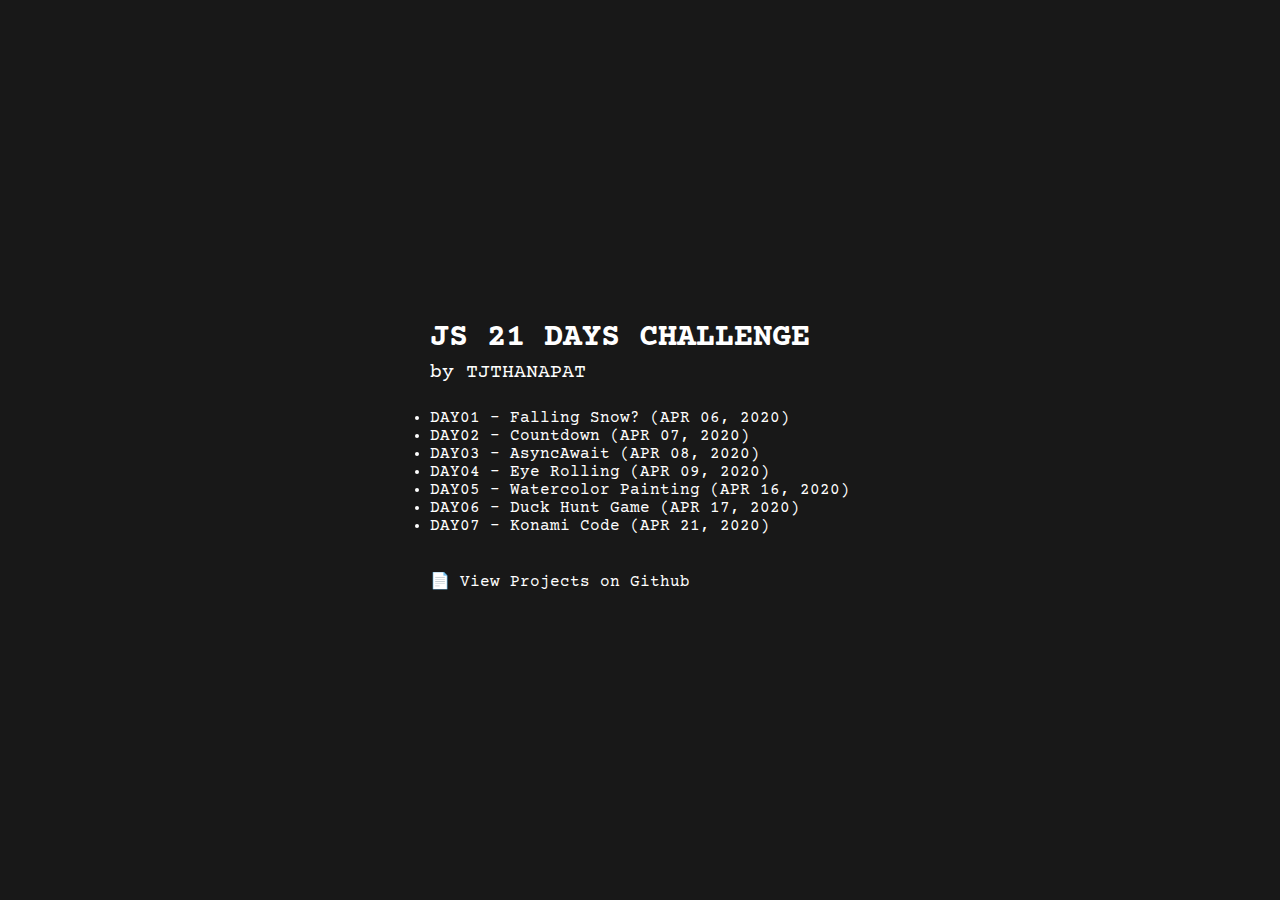
<file: index.html>
<!DOCTYPE html>
<html lang="en">
<head>
    <meta charset="UTF-8">
    <meta name="viewport" content="width=device-width, initial-scale=1.0">
    <title>JS21Challenge</title>
    <link rel="stylesheet" href="style.css">
</head>
<body>
    <div class="wrapper">
        <h1>JS 21 DAYS CHALLENGE</h1>
        <p>by TJTHANAPAT</p>
        
        <li><a href="./Day01_FallingSnow/fallingSnow.html">DAY01 - Falling Snow? (APR 06, 2020)</a></li>
        <li><a href="./Day02_Countdown/countdown.html">DAY02 - Countdown (APR 07, 2020)</a></li>
        <li><a href="./Day03_AsyncAwait/asyncAwaitIndex.html">DAY03 - AsyncAwait (APR 08, 2020)</a></li>
        <li><a href="./Day04_EyeRolling/eyeRolling.html">DAY04 - Eye Rolling (APR 09, 2020)</a></li>
        <li><a href="./Day05_WatercolorPainting/watercolorPainting.html">DAY05 - Watercolor Painting (APR 16, 2020)</a></li>
        <li><a href="./Day06_DuckHunt/duckHunt.html">DAY06 - Duck Hunt Game (APR 17, 2020)</a></li>
        <li><a href="./Day07_KonamiCode/konami.html">DAY07 - Konami Code (APR 21, 2020)</a></li>


        <br><br>
        <a href="https://github.com/TJTHANAPAT/JS21Challenge">📄 View Projects on Github</a>
    </div>
    
</body>
</html>
</file>
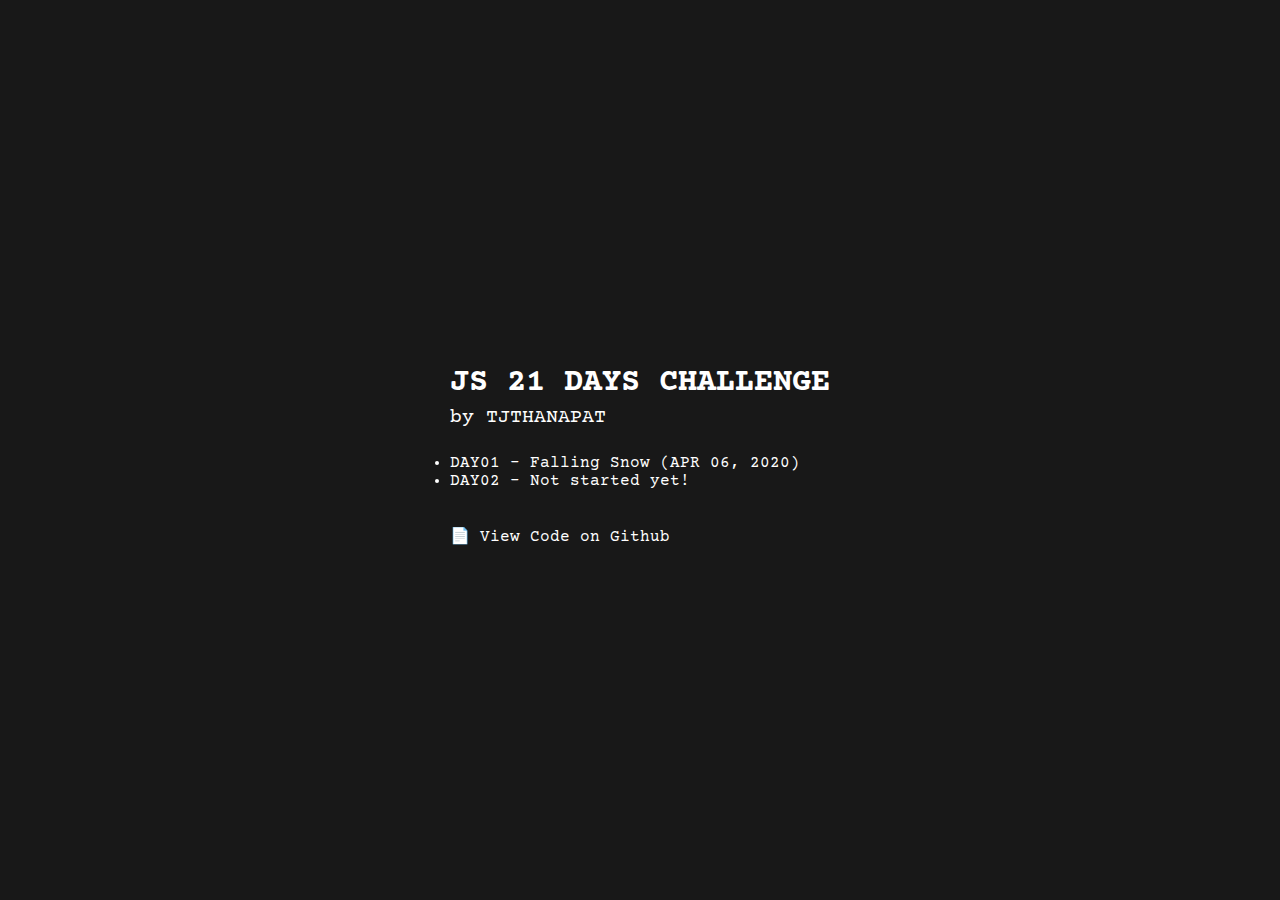
<file: docs/index.html>
<!DOCTYPE html>
<html lang="en">
<head>
    <meta charset="UTF-8">
    <meta name="viewport" content="width=device-width, initial-scale=1.0">
    <title>JS21Challenge</title>
    <link rel="stylesheet" href="style.css">
</head>
<body>
    <div class="wrapper">
        <h1>JS 21 DAYS CHALLENGE</h1>
        <p>by TJTHANAPAT</p>
        
        <li><a href="../Day01_FallingSnow/fallingSnow.html" title="APR 06, 2020">DAY01 - Falling Snow (APR 06, 2020)</a></li>
        <li><a href="#">DAY02 - Not started yet!</a></li>
        
        <br><br>
        <a href="https://github.com/TJTHANAPAT/JS21Challenge">📄 View Code on Github</a>
    </div>
    
</body>
</html>
</file>
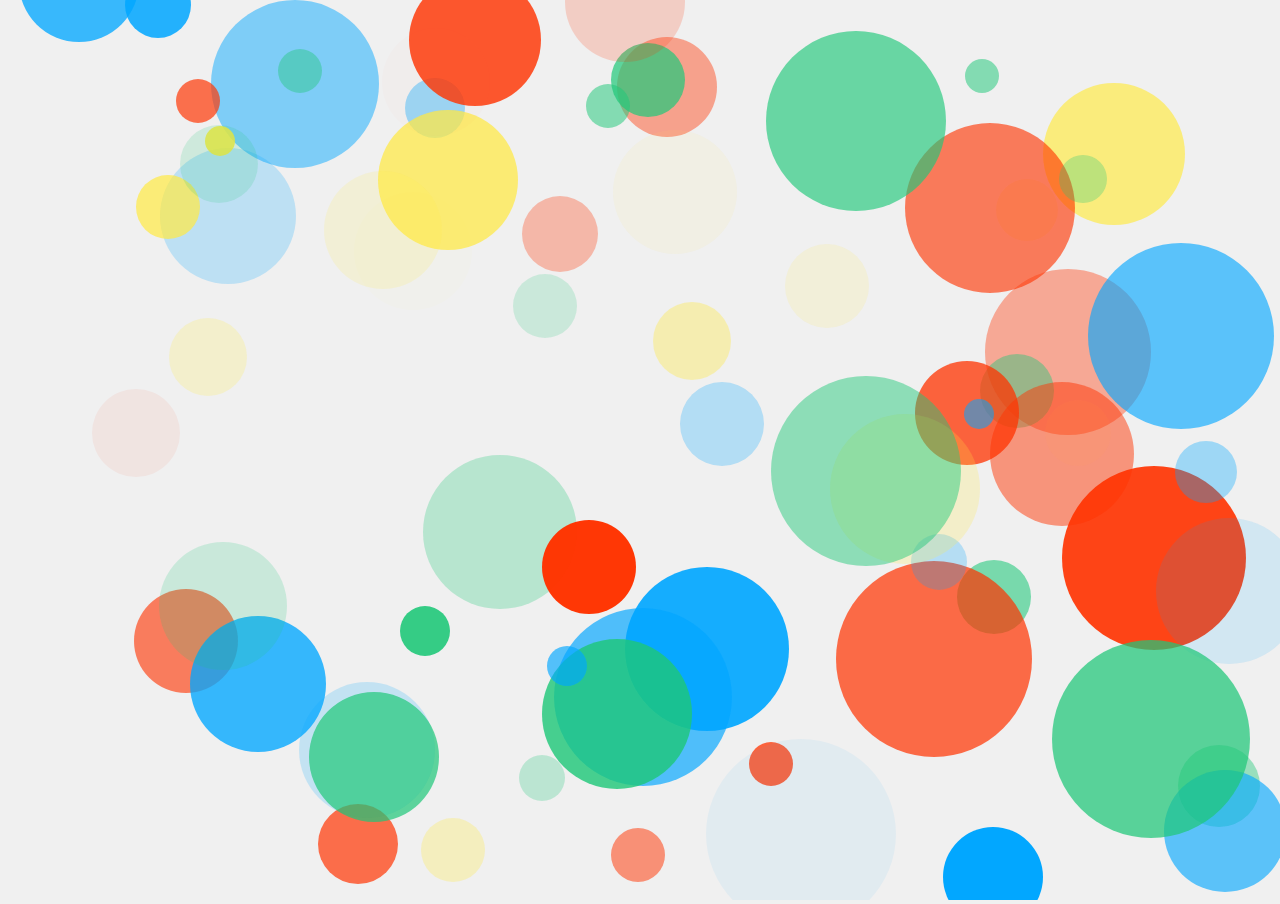
<file: Day01_FallingSnow/fallingSnow.html>
<!DOCTYPE html>
<html lang="en">
<head>
    <meta charset="UTF-8">
    <meta name="viewport" content="width=device-width, initial-scale=1.0">
    <title>JS21 Day01</title>
    <link rel="stylesheet" href="fallingSnowStyle.css">
</head>
<body>
    <canvas id="falling-snow-canvas"></canvas>
    <script src="./fallingSnow.js"></script>
</body>
</html>
</file>
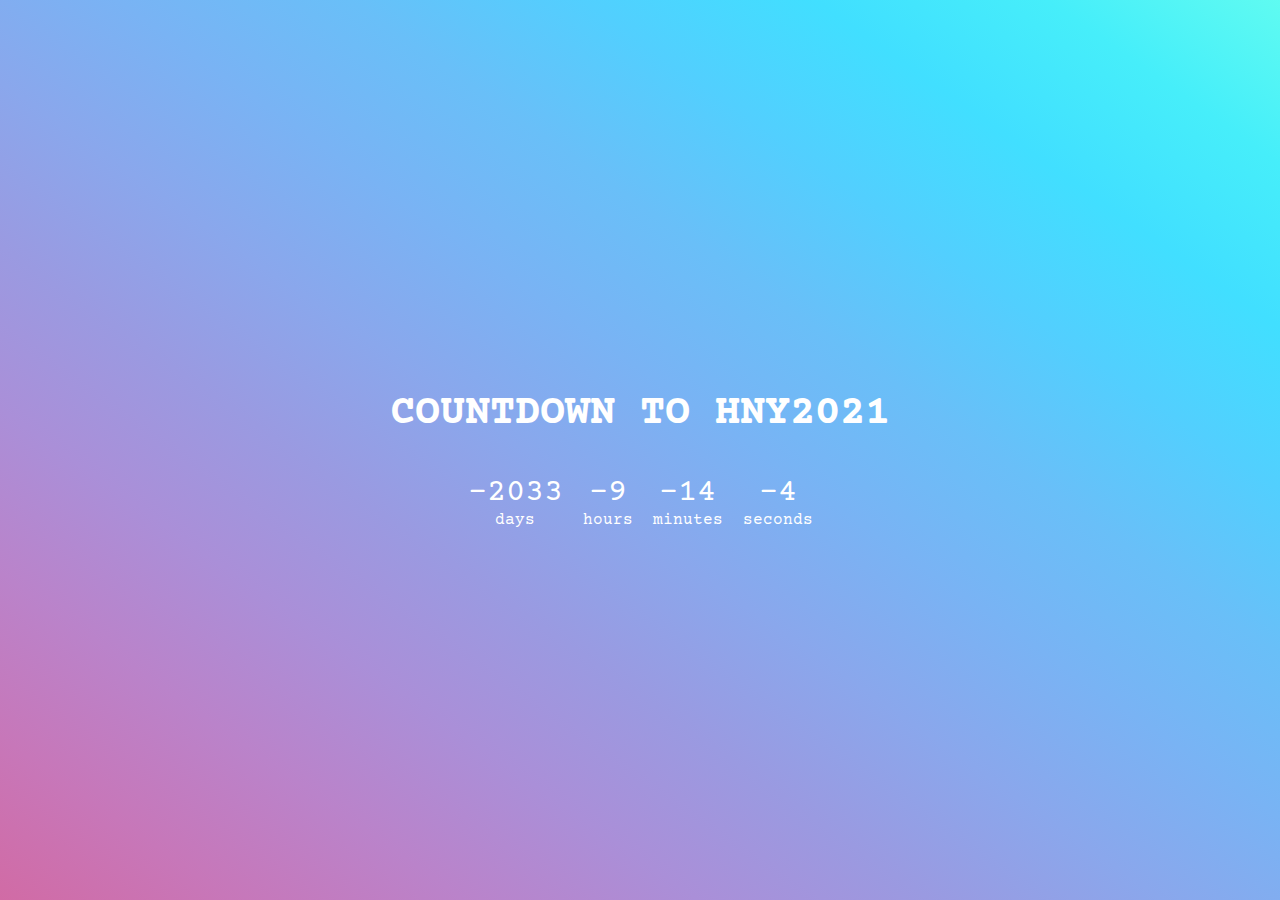
<file: Day02_Countdown/countdown.html>
<!DOCTYPE html>
<html lang="en">
<head>
    <meta charset="UTF-8">
    <meta name="viewport" content="width=device-width, initial-scale=1.0">
    <title>JS21 Day02 - Countdown</title>
    <link rel="stylesheet" href="countdownStyle.css">
</head>
<body>
    <h1>COUNTDOWN TO HNY2021</h1>
    <div class="countdown">
        <div>
            <span class="number" id="days"></span>
            <span class="unit">days</span>
        </div>
        <div>
            <span class="number" id="hours"></span>
            <span class="unit">hours</span>
        </div>
        <div>
            <span class="number" id="minutes"></span>
            <span class="unit">minutes</span>
        </div>
        <div>
            <span class="number" id="seconds"></span>
            <span class="unit">seconds</span>
        </div>
    </div>
    <script src="./countdown.js"></script>
</body>
</html>
</file>
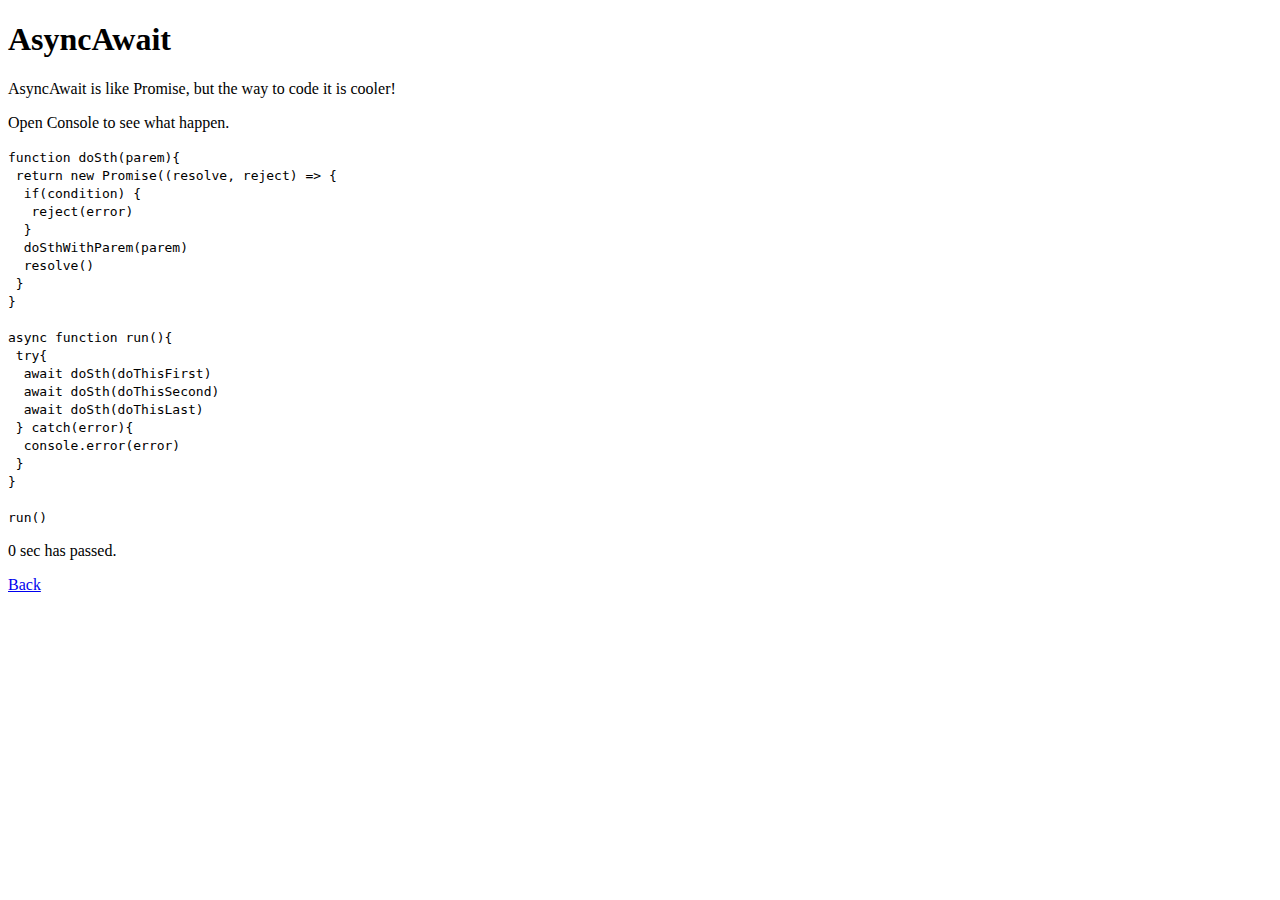
<file: Day03_AsyncAwait/asyncAwait.html>
<!DOCTYPE html>
<html lang="en">
<head>
    <meta charset="UTF-8">
    <meta name="viewport" content="width=device-width, initial-scale=1.0">
    <title>JS21 Day03 - AsyncAwait</title>
</head>
<body>
    <h1>AsyncAwait</h1>
    <p>AsyncAwait is like Promise, but the way to code it is cooler!</p>
    <p>Open Console to see what happen.</p>
    <code>
        function doSth(parem){<br>
            &emsp;return new Promise((resolve, reject) => {<br>
                &emsp;&emsp;if(condition) {<br>
                    &emsp;&emsp;&emsp;reject(error)<br>
                &emsp;&emsp;}<br>
                &emsp;&emsp;doSthWithParem(parem)<br>
                &emsp;&emsp;resolve()<br>
            &emsp;}<br>
        }<br><br>
        async function run(){<br>
            &emsp;try{<br>
                &emsp;&emsp;await doSth(doThisFirst)<br>
                &emsp;&emsp;await doSth(doThisSecond)<br>
                &emsp;&emsp;await doSth(doThisLast)<br>
            &emsp;} catch(error){<br>
                &emsp;&emsp;console.error(error)<br>
            &emsp;}<br>
        }<br><br>
        run()
    </code>
    <p><span id='stopwatch'></span> sec has passed.</p>
    <a href="javascript:history.back()">Back</a>
    <script src="asyncAwait.js"></script>
</body>
</html>
</file>
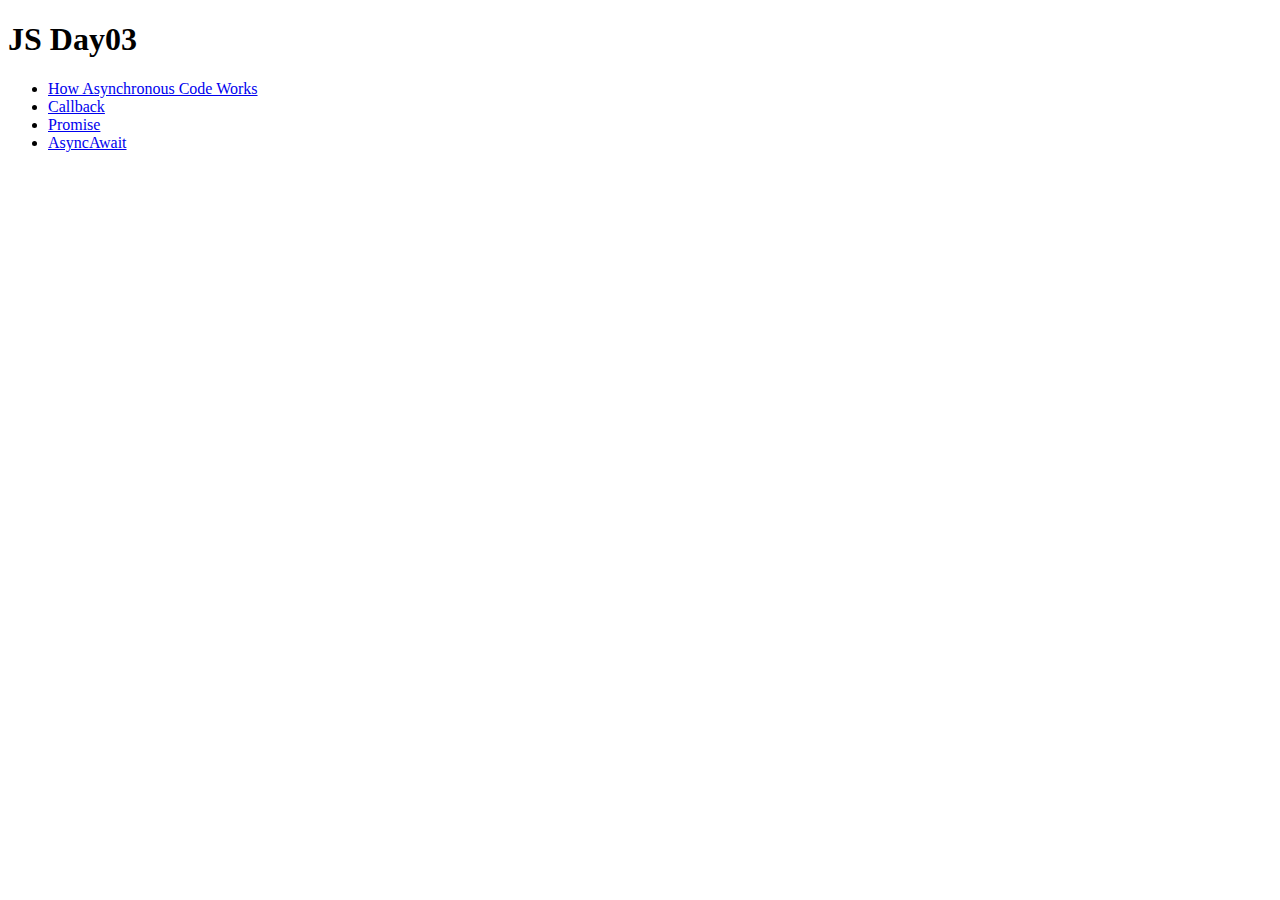
<file: Day03_AsyncAwait/asyncAwaitIndex.html>
<!DOCTYPE html>
<html lang="en">
<head>
    <meta charset="UTF-8">
    <meta name="viewport" content="width=device-width, initial-scale=1.0">
    <title>JS21 Day03 - AsyncAwait</title>
</head>
<body>
    <h1>JS Day03</h1>
    <ul>
        <li><a href="asynchronousCode.html">How Asynchronous Code Works</a></li>
        <li><a href="callback.html">Callback</a></li>
        <li><a href="promise.html">Promise</a></li>
        <li><a href="asyncAwait.html">AsyncAwait</a></li>
    </ul>
</body>
</html>
</file>
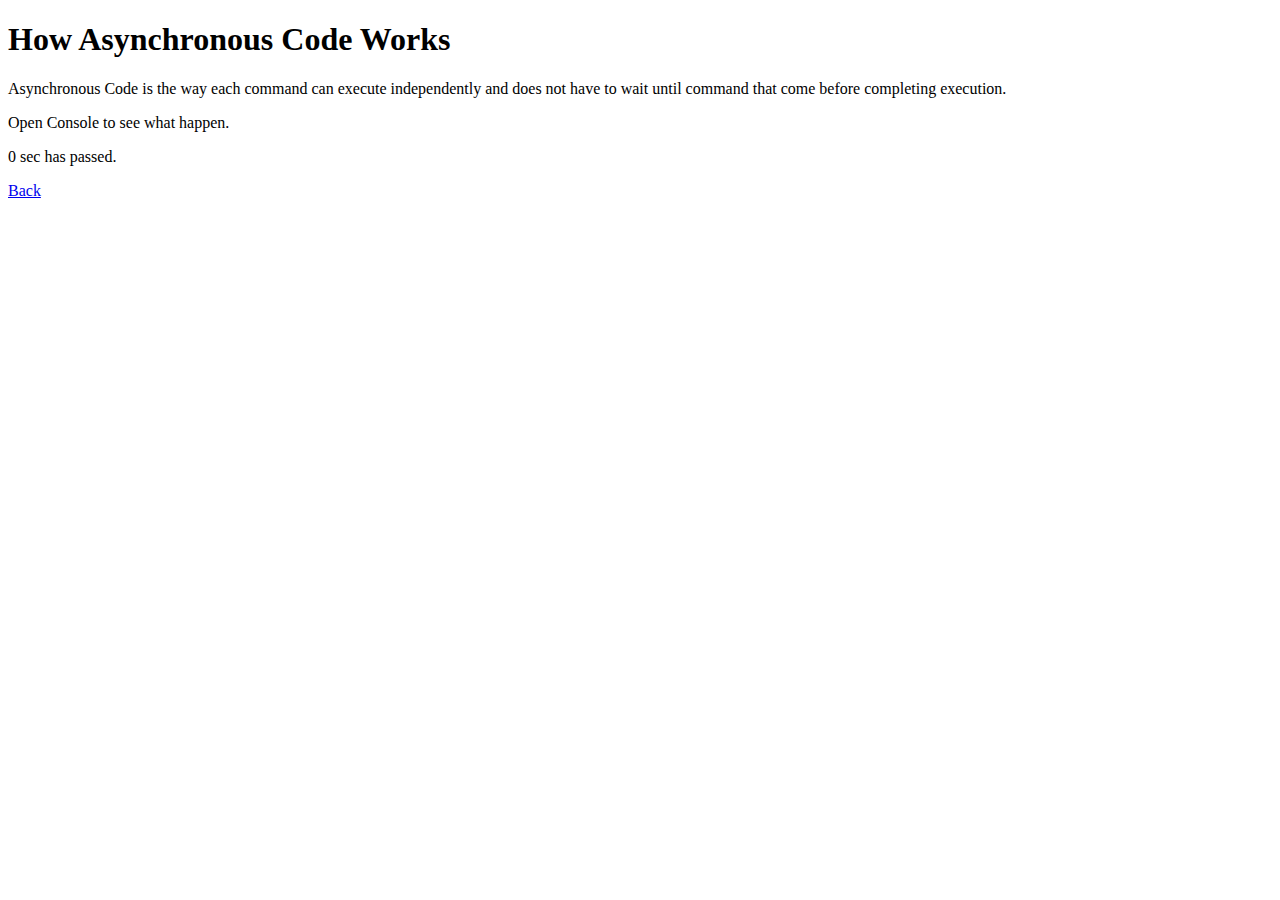
<file: Day03_AsyncAwait/asynchronousCode.html>
<!DOCTYPE html>
<html lang="en">
<head>
    <meta charset="UTF-8">
    <meta name="viewport" content="width=device-width, initial-scale=1.0">
    <title>JS21 Day03 - AsyncAwait</title>
</head>
<body>
    <h1>How Asynchronous Code Works</h1>
    <p>Asynchronous Code is the way each command can execute independently and does not have to wait until command that come before completing execution.</p>
    <p>Open Console to see what happen.</p>
    <p><span id='stopwatch'></span> sec has passed.</p>
    <a href="javascript:history.back()">Back</a>
    <script src="asynchronousCode.js"></script>
</body>
</html>
</file>
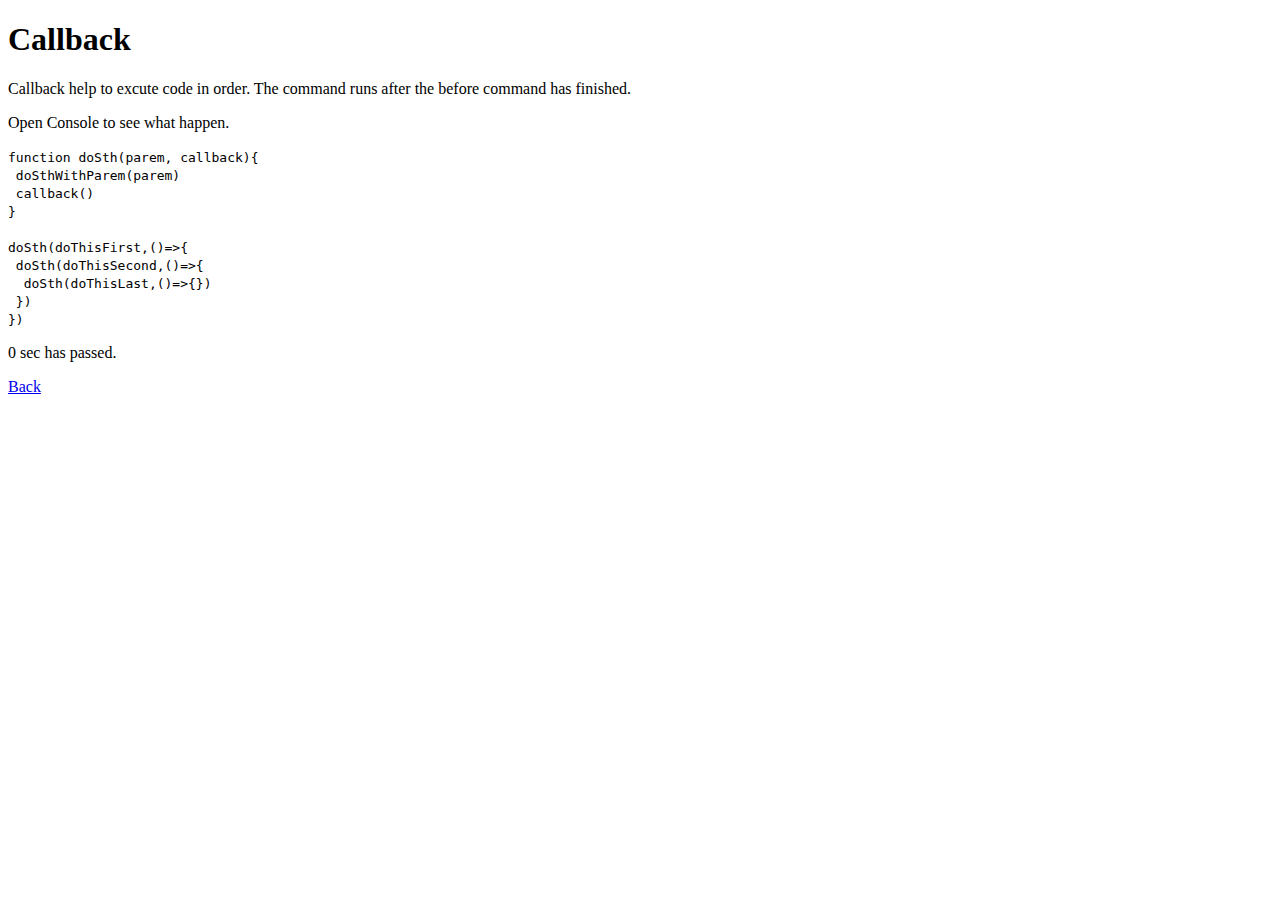
<file: Day03_AsyncAwait/callback.html>
<!DOCTYPE html>
<html lang="en">
<head>
    <meta charset="UTF-8">
    <meta name="viewport" content="width=device-width, initial-scale=1.0">
    <title>JS21 Day03 - AsyncAwait</title>
</head>
<body>
    <h1>Callback</h1>
    <p>Callback help to excute code in order. The command runs after the before command has finished.</p>
    <p>Open Console to see what happen.</p>
    <code>
        function doSth(parem, callback){<br>
            &emsp;doSthWithParem(parem)<br>
            &emsp;callback()<br>
        }<br><br>
        doSth(doThisFirst,()=>{<br>
            &emsp;doSth(doThisSecond,()=>{<br>
                &emsp;&emsp;doSth(doThisLast,()=>{})<br>
            &emsp;})<br>
        })<br>
    </code>
    <p><span id='stopwatch'></span> sec has passed.</p>
    <a href="javascript:history.back()">Back</a>
    <script src="callback.js"></script>
</body>
</html>
</file>
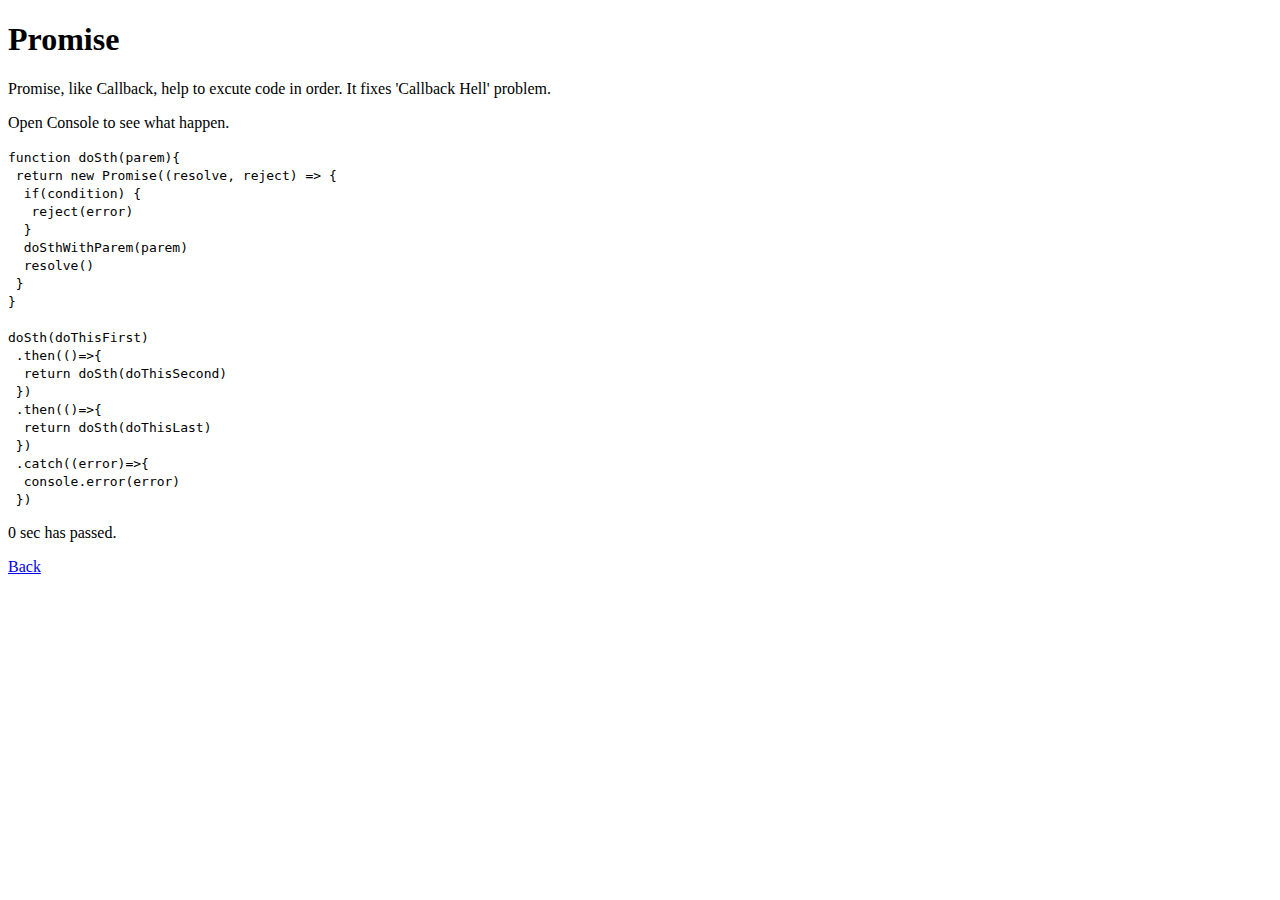
<file: Day03_AsyncAwait/promise.html>
<!DOCTYPE html>
<html lang="en">
<head>
    <meta charset="UTF-8">
    <meta name="viewport" content="width=device-width, initial-scale=1.0">
    <title>JS21 Day03 - AsyncAwait</title>
</head>
<body>
    <h1>Promise</h1>
    <p>Promise, like Callback, help to excute code in order. It fixes 'Callback Hell' problem.</p>
    <p>Open Console to see what happen.</p>
    <code>
        function doSth(parem){<br>
            &emsp;return new Promise((resolve, reject) => {<br>
                &emsp;&emsp;if(condition) {<br>
                    &emsp;&emsp;&emsp;reject(error)<br>
                &emsp;&emsp;}<br>
                &emsp;&emsp;doSthWithParem(parem)<br>
                &emsp;&emsp;resolve()<br>
            &emsp;}<br>
        }<br><br>
        doSth(doThisFirst)<br>
            &emsp;.then(()=>{<br>
                &emsp;&emsp;return doSth(doThisSecond)<br>
            &emsp;})<br>
            &emsp;.then(()=>{<br>
                &emsp;&emsp;return doSth(doThisLast)<br>
            &emsp;})<br>
            &emsp;.catch((error)=>{<br>
                &emsp;&emsp;console.error(error)<br>
            &emsp;})<br>
    </code>
    <p><span id='stopwatch'></span> sec has passed.</p>
    <a href="javascript:history.back()">Back</a>
    <script src="promise.js"></script>
</body>
</html>
</file>
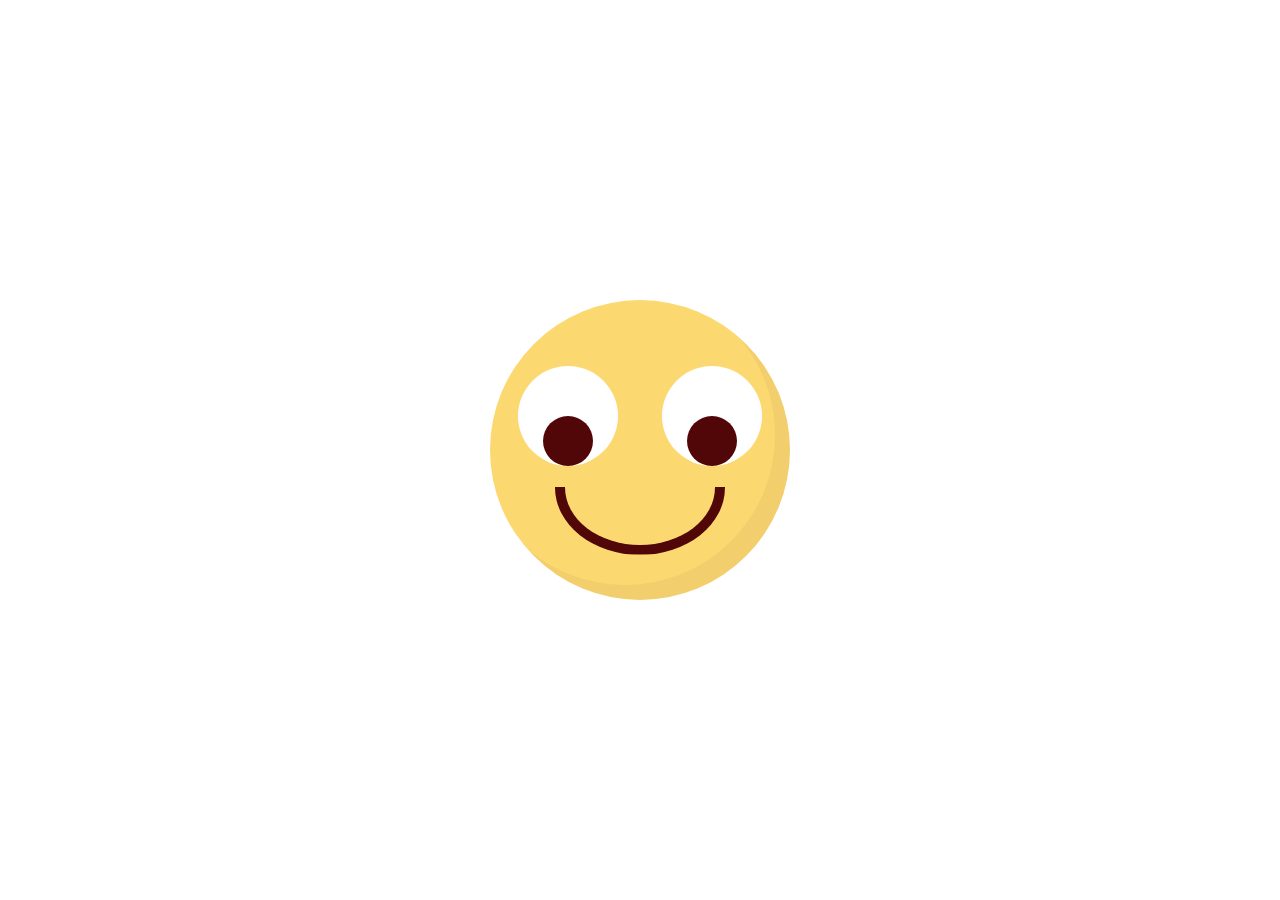
<file: Day04_EyeRolling/eyeRolling.html>
<!DOCTYPE html>
<html lang="en">
<head>
    <meta charset="UTF-8">
    <meta name="viewport" content="width=device-width, initial-scale=1.0">
    <title>JS Day04 - Eye Rolling</title>
    <link rel="stylesheet" href="eyeRollingStyle.css">
</head>
<body>
    <div class="face">
        <div class="eyes">
          <div class="eye"></div>
          <div class="eye"></div>
        </div>
        <span class="mouth"></span>
    </div>
    <script src="eyeRolling.js"></script>
</body>
</html>
</file>
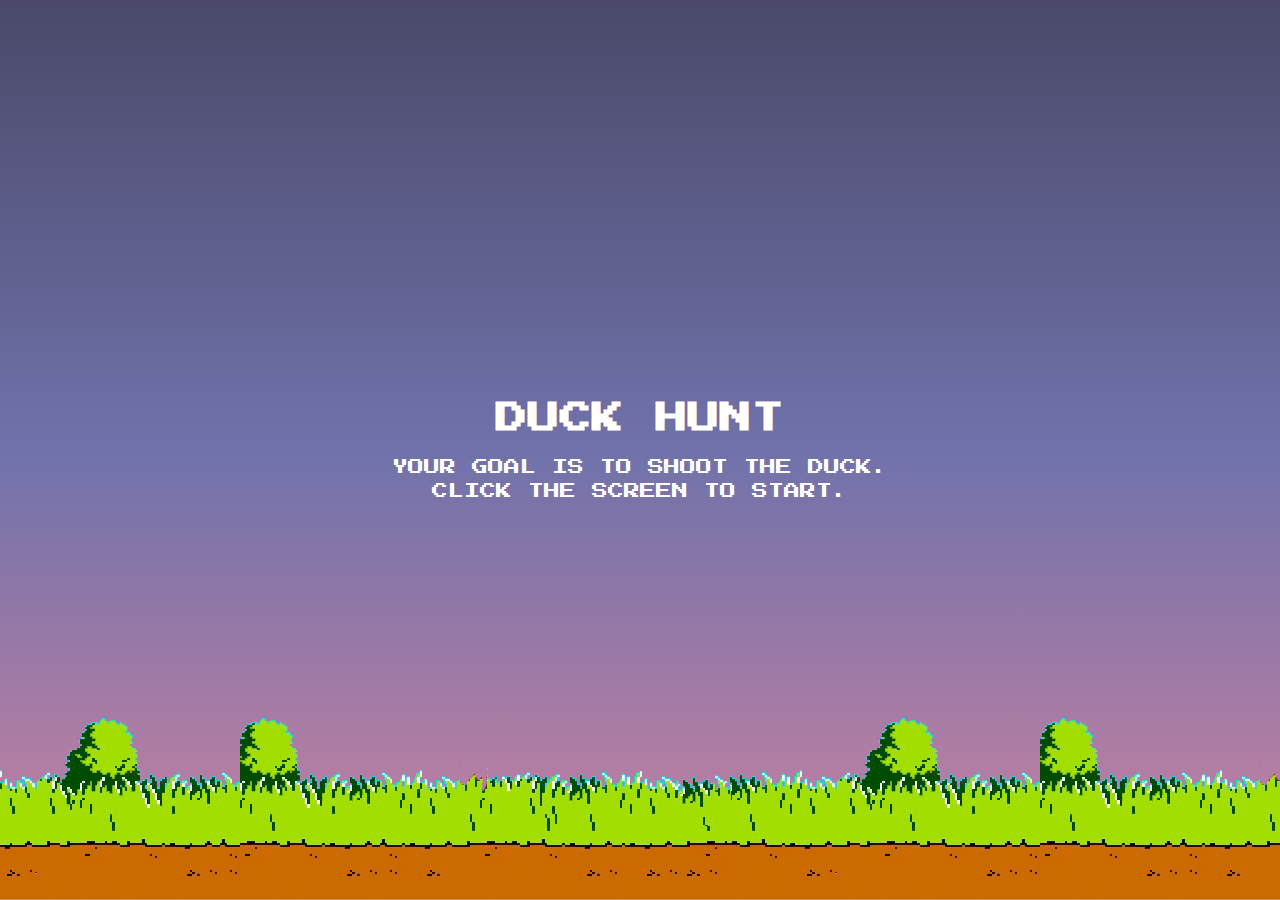
<file: Day06_DuckHunt/duckHunt.html>
<!DOCTYPE html>
<html lang="en">
  <head>
    <meta charset="UTF-8" />
    <meta name="viewport" content="width=device-width, initial-scale=1.0" />
    <meta http-equiv="X-UA-Compatible" content="ie=edge" />
    <title>JS Day06 - Duck Hunt</title>
    <link rel="stylesheet" href="./style.css" />
  </head>
  <body>
    <div id="scene">
      <div class="sky"></div>
      <div class="ground"></div>
    </div>
    <div id="start">
      <h1>Duck Hunt</h1>
      <p>
        Your goal is to shoot the duck.<br/>
        Click the screen to start.
      </p>
    </div>
    
    <!-- <h1 class="winning">You Win!</h1> -->
    <script src="./start.js"></script>
  </body>
</html>
</file>
<file: style.css>
@import url('https://fonts.googleapis.com/css2?family=Courier+Prime:wght@400;700&display=swap');

html{
    margin: 0;
    padding: 0;
}
body {
    background-color: #181818;
    min-height: 100vh;
    padding: 0 20px;
    margin: 0;
    display: flex;
    flex-direction: column;
    align-items: center;
    justify-content: center;
    font-family: 'Courier Prime', monospace;
    font-size: 16px;
    color: #ffffff;
}

.wrapper {
    margin: 100px auto;
}

h1 {
    margin: 10px 0 5px;
}
p {
    font-size: 20px;
    margin: 0 0 25px ;
}

a{
    color: #ffffff;
    text-decoration: none;
}
a:hover{
    letter-spacing: 0.5px;
}
</file>
<file: docs/style.css>
@import url('https://fonts.googleapis.com/css2?family=Courier+Prime:wght@400;700&display=swap');

html{
    margin: 0;
    padding: 0;
}
body {
    background-color: #181818;
    min-height: 100vh;
    padding: 0 20px;
    margin: 0;
    display: flex;
    flex-direction: column;
    align-items: center;
    justify-content: center;
    font-family: 'Courier Prime', monospace;
    font-size: 16px;
    color: #ffffff;
}

.wrapper {
    margin: 100px auto;
}

h1 {
    margin: 10px 0 5px;
}
p {
    font-size: 20px;
    margin: 0 0 25px ;
}

a{
    color: #ffffff;
    text-decoration: none;
}
a:hover{
    letter-spacing: 0.5px;
}
</file>
<file: Day01_FallingSnow/fallingSnowStyle.css>
body {
    background-color: #f0f0f0;
}

html,body {
    margin: 0;
    padding: 0;
    width: 100vw;
    height: 100vh;
}
</file>
<file: Day02_Countdown/countdownStyle.css>
@import url('https://fonts.googleapis.com/css2?family=Courier+Prime:wght@400;700&display=swap');
html{
    margin: 0;
    padding: 0;
}
body {
    background-image: linear-gradient(to right top, #d16ba5, #c777b9, #ba83ca, #aa8fd8, #9a9ae1, #8aa7ec, #79b3f4, #69bff8, #52cffe, #41dfff, #46eefa, #5ffbf1);
    min-height: 100vh;
    padding: 0 20px;
    margin: 0;
    display: flex;
    flex-direction: column;
    align-items: center;
    justify-content: center;
    font-family: 'Courier Prime', monospace;
    font-size: 16px;
    color: #ffffff;
}

h1 {
    text-align: center;
    font-size: 42px;
}

.countdown {
    display: flex;
}
.countdown div {
    flex: 1;
    padding: 10px;
    text-align: center;
}
.countdown span {
    display: block;
}
.countdown .number {
    font-size: 32px;
}
</file>
<file: Day04_EyeRolling/eyeRollingStyle.css>
html,body{
    margin: 0;
    padding: 0;
}

body {
    width: 100vw;
    height: 100vh;
  
    display: flex;
    align-items: center;
    justify-content: center;
}
  
.face {
    background: #FCD871;
    border-radius: 50%;
    height: 300px;
    width: 300px;

    display: flex;
    align-items: center;
    flex-direction: column;
    justify-content: center;

    position: relative;
}

.face:after {
    content: '';
    display: block;
    position: absolute;
    width: 100%;
    height: 100%;
    top: -15px;
    left: -15px;
    border-radius: 50%;
    box-shadow: 15px 15px 0 0 rgba(0, 0, 0, 0.04);
}

.eye {
    background: #fff;
    display: inline-block;
    position: relative;

    border-radius: 50%;
    height: 100px;
    width: 100px;

    margin: 20px 20px 0 20px;
}

.eye:after {
    background: #510608;
    border-radius: 50%;
    content: '';

    height: 50px;
    position: absolute;
    bottom: 0;
    right: 25px;
    width: 50px;
}



.mouth {
    width: 150px;
    height: 125px;
    margin-top: -50px;
    clip-path: inset(50% 0 0 0);

    border-radius: 0 0 50% 50%;
    border: 10px solid #510608;
    border-top: 0;
}
</file>
<file: Day06_DuckHunt/style.css>
@import url('https://fonts.googleapis.com/css2?family=Press+Start+2P&display=swap');

html, body {margin: 0; height: 100%; overflow: hidden}

body {
  display: flex;
  flex-direction: column;
  align-items: center;
  justify-content: center;
  height: 100vh;
  width: 100vw;
  margin: 0;
  font-family: 'Press Start 2P', cursive;
}

#scene {
  position: absolute;
  height: 100%;
  width: 100%;
}
.ground {
  background: url('./scene.png') repeat-x fixed bottom;
  position: absolute;
  height: 100%;
  width: 100%;
}

.sky {
  background: linear-gradient(to bottom, #4a4969 0%,#7072ab 50%,#cd82a0 100%);
  position: absolute;
  height: 100%;
  width: 100%;
}

.winning {
  color: #FFF;
  font-size: 3em;;
  text-transform: uppercase;
  z-index: 1;
}
#start {
  text-align: center;
  color: #FFF;
  text-transform: uppercase;
  opacity: 1;
  z-index: 1;
}

#start p {
  line-height: 1.5;
}

.start-btn {
  margin-top: 100px;
}
.start-btn:hover {
  letter-spacing: 5px;
  cursor: pointer;
}



.duck {
  background-repeat: no-repeat;
  background-size: contain;
  cursor: crosshair;
  position: absolute;
}
</file>
